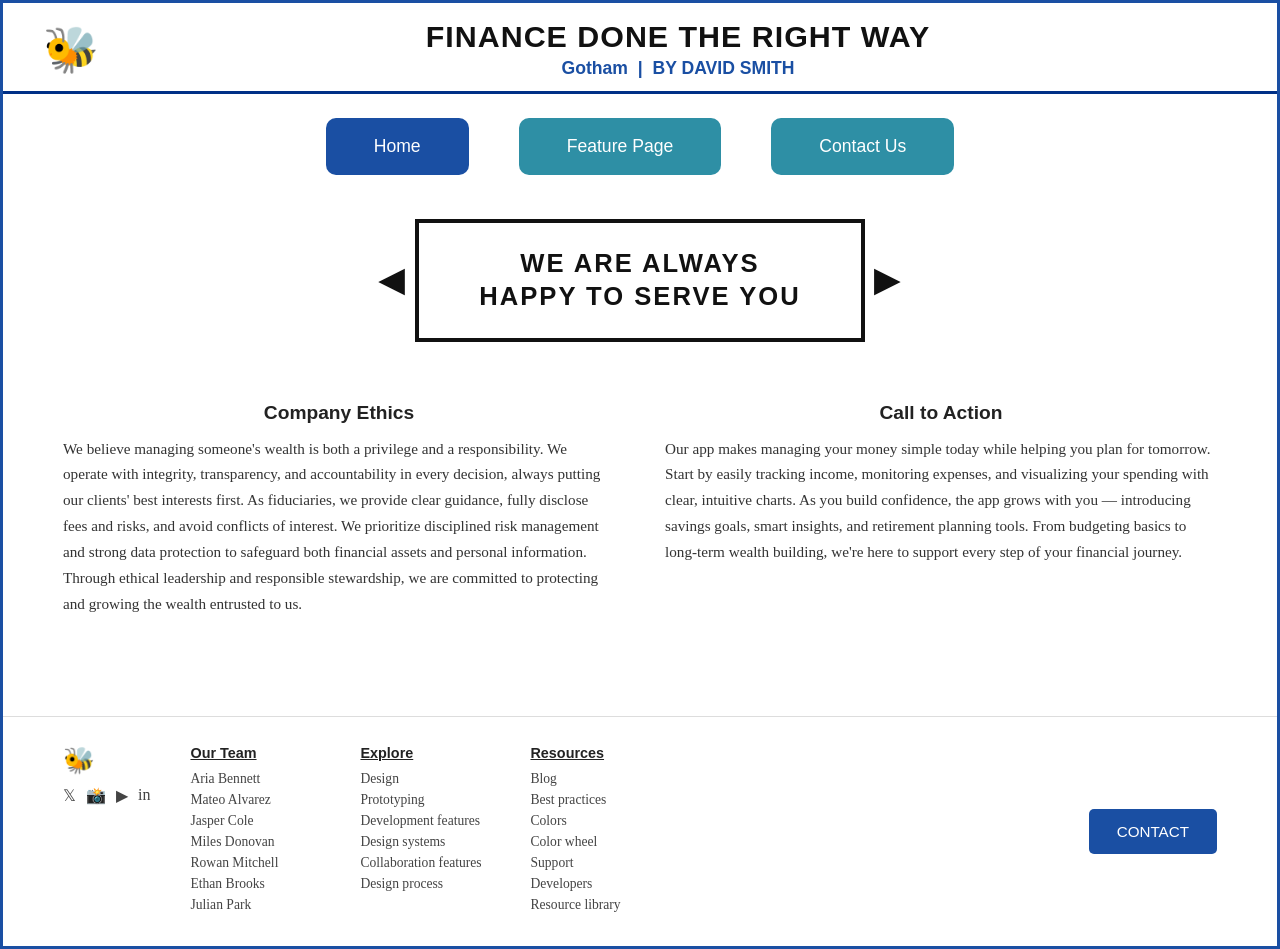
<file: index.html>
<!DOCTYPE html>
<html lang="en">
<head>
    <!--
    Author: David Smith
    File: index.html
    Updated: 2026-03-01
    -->
    <meta charset="UTF-8">
    <meta name="viewport" content="width=device-width, initial-scale=1.0">
    <title>Finance Done The Right Way</title>

    <!-- EXTERNAL CSS -->
    <link rel="stylesheet" href="styles.css">

    <!-- INTERNAL CSS (page-specific) -->
    <style>
        .hero-banner {
            text-align: center;
            padding: 20px 40px 30px;
        }

        .hero-box {
            display: inline-block;
            border: 4px solid #111;
            padding: 24px 60px;
            font-family: Arial, sans-serif;
            font-size: 1.6rem;
            font-weight: 900;
            text-transform: uppercase;
            letter-spacing: 2px;
            color: #111;
            position: relative;
        }

        .hero-box::before,
        .hero-box::after {
            content: "▶";
            position: absolute;
            top: 50%;
            transform: translateY(-50%);
            font-size: 2rem;
            color: #111;
        }

        .hero-box::before {
            left: -40px;
            content: "◀";
        }

        .hero-box::after {
            right: -40px;
        }

        .hero-box p {
            margin: 0;
            line-height: 1.3;
        }
    </style>
</head>
<body>
<div class="page-wrapper">

    <!-- HEADER -->
    <header class="site-header">
        <!-- INLINE CSS on logo -->
        <div class="header-logo" style="color: #111; font-size: 2.8rem;">🐝</div>
        <div class="header-text">
            <div class="header-title">Finance Done The Right Way</div>
            <div class="header-subtitle">Gotham &nbsp;|&nbsp; BY DAVID SMITH</div>
        </div>
    </header>

    <!-- NAVIGATION -->
    <nav class="main-nav">
        <a href="index.html" class="nav-btn active">Home</a>
        <a href="feature1.html" class="nav-btn">Feature Page</a>
        <a href="contact.html" class="nav-btn">Contact Us</a>
    </nav>

    <!-- HERO BANNER -->
    <div class="hero-banner">
        <div class="hero-box">
            <p>We Are Always</p>
            <p>Happy To Serve You</p>
        </div>
    </div>

    <!-- MAIN CONTENT -->
    <div class="page-content">
        <div class="two-col">
            <div class="col">
                <h2>Company Ethics</h2>
                <p>
                    We believe managing someone's wealth is both a privilege and a responsibility.
                    We operate with integrity, transparency, and accountability in every decision,
                    always putting our clients' best interests first. As fiduciaries, we provide
                    clear guidance, fully disclose fees and risks, and avoid conflicts of interest.
                    We prioritize disciplined risk management and strong data protection to safeguard
                    both financial assets and personal information. Through ethical leadership and
                    responsible stewardship, we are committed to protecting and growing the wealth
                    entrusted to us.
                </p>
            </div>
            <div class="col">
                <h2>Call to Action</h2>
                <p>
                    Our app makes managing your money simple today while helping you plan for
                    tomorrow. Start by easily tracking income, monitoring expenses, and visualizing
                    your spending with clear, intuitive charts. As you build confidence, the app
                    grows with you — introducing savings goals, smart insights, and retirement
                    planning tools. From budgeting basics to long-term wealth building, we're here
                    to support every step of your financial journey.
                </p>
            </div>
        </div>
    </div>

    <!-- SPACER -->
    <div style="height: 60px;"></div>

    <!-- FOOTER -->
    <footer class="site-footer">
        <div class="footer-brand">
            <div class="footer-brand-icon">🐝</div>
            <div class="footer-social">
                <span>𝕏</span>
                <span>📸</span>
                <span>▶</span>
                <span>in</span>
            </div>
        </div>
        <div class="footer-col">
            <h4>Our Team</h4>
            <ul>
                <li>Aria Bennett</li>
                <li>Mateo Alvarez</li>
                <li>Jasper Cole</li>
                <li>Miles Donovan</li>
                <li>Rowan Mitchell</li>
                <li>Ethan Brooks</li>
                <li>Julian Park</li>
            </ul>
        </div>
        <div class="footer-col">
            <h4>Explore</h4>
            <ul>
                <li>Design</li>
                <li>Prototyping</li>
                <li>Development features</li>
                <li>Design systems</li>
                <li>Collaboration features</li>
                <li>Design process</li>
            </ul>
        </div>
        <div class="footer-col">
            <h4>Resources</h4>
            <ul>
                <li>Blog</li>
                <li>Best practices</li>
                <li>Colors</li>
                <li>Color wheel</li>
                <li>Support</li>
                <li>Developers</li>
                <li>Resource library</li>
            </ul>
        </div>
        <a href="contact.html" class="footer-contact-btn">CONTACT</a>
    </footer>

</div>
</body>
</html>
</file>
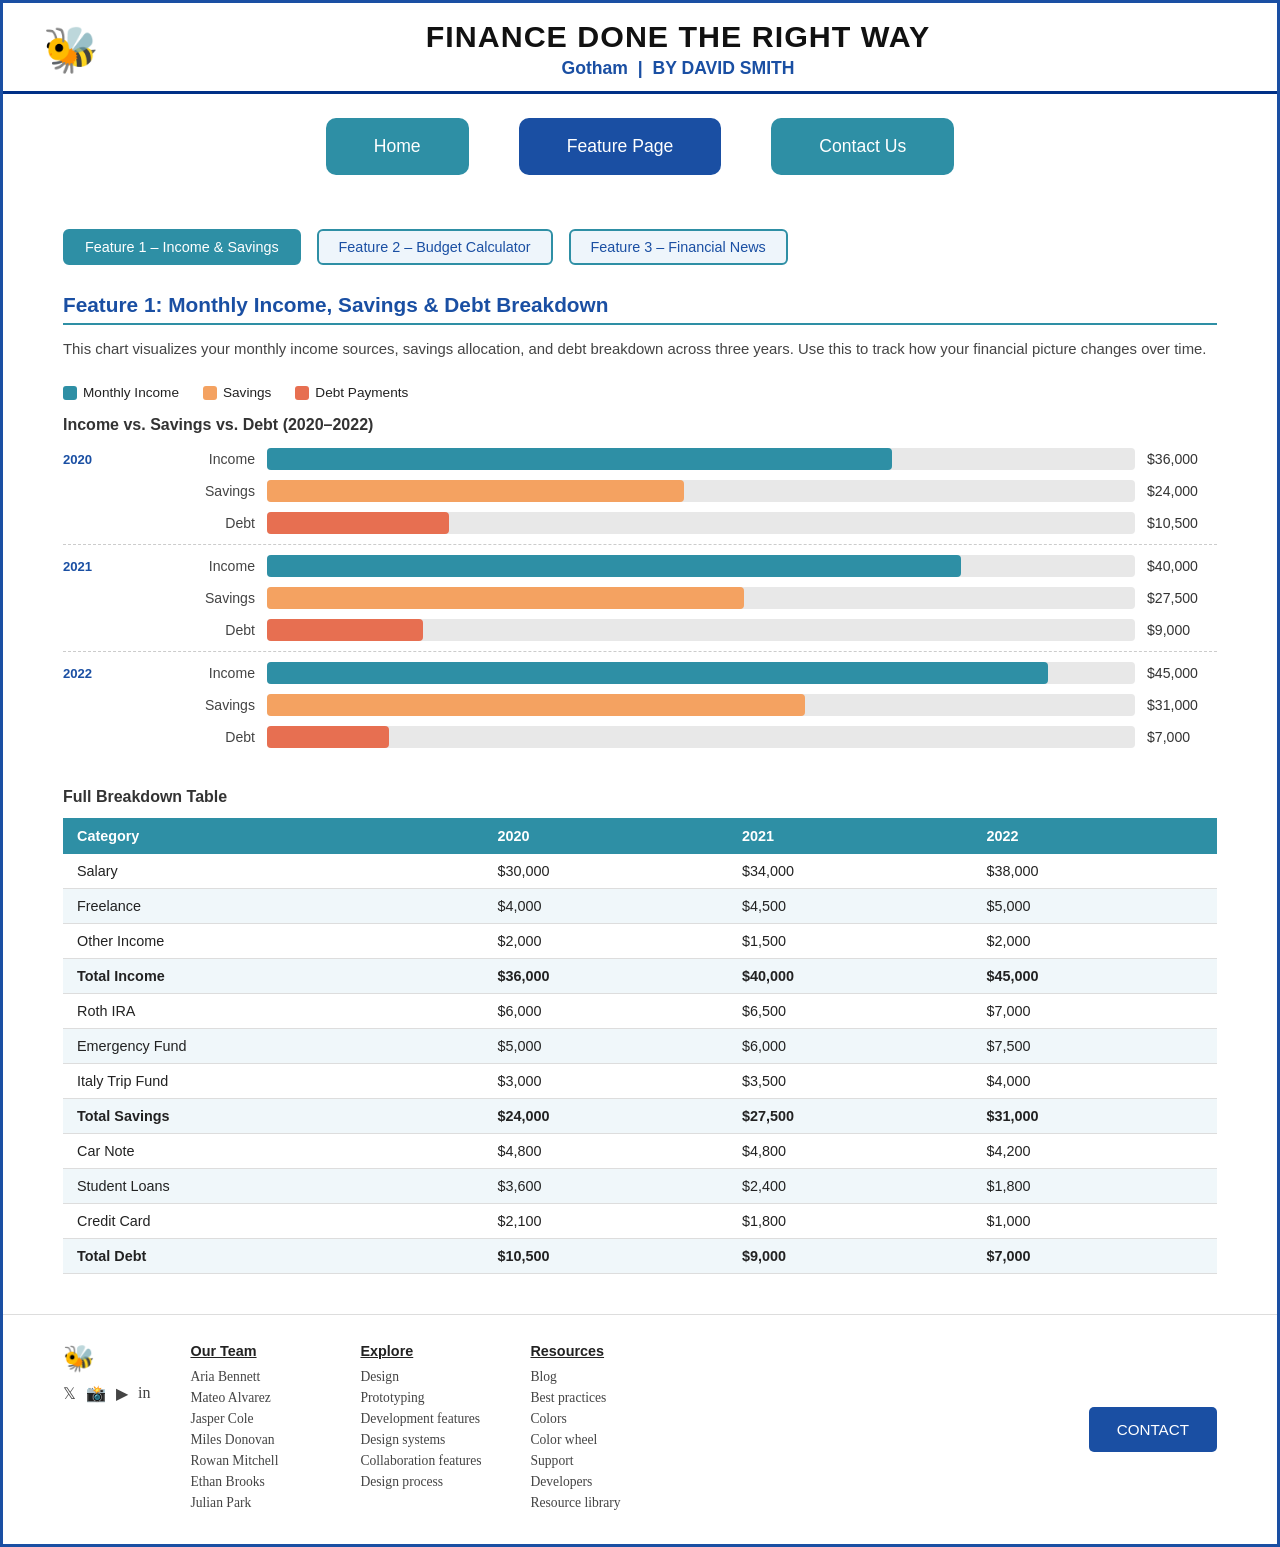
<file: feature1.html>
<!DOCTYPE html>
<html lang="en">
<head>
    <!--
    Author: David Smith
    File: index.html
    Updated: 2026-03-01
    -->
    <meta charset="UTF-8">
    <meta name="viewport" content="width=device-width, initial-scale=1.0">
    <title>Feature 1 – Income & Savings | Finance Done The Right Way</title>

    <!-- EXTERNAL CSS -->
    <link rel="stylesheet" href="styles.css">

    <!-- INTERNAL CSS -->
    <style>
        .chart-section {
            margin-bottom: 40px;
        }

        .legend {
            display: flex;
            gap: 24px;
            margin-bottom: 16px;
            font-family: Arial, sans-serif;
            font-size: 0.85rem;
        }

        .legend-item {
            display: flex;
            align-items: center;
            gap: 6px;
        }

        .legend-dot {
            width: 14px;
            height: 14px;
            border-radius: 3px;
            display: inline-block;
        }

        .bar-fill-income  { background-color: #2e8fa5; }
        .bar-fill-savings { background-color: #f4a261; }
        .bar-fill-debt    { background-color: #e76f51; }

        .year-label {
            font-family: Arial, sans-serif;
            font-size: 0.82rem;
            font-weight: bold;
            color: #1a4fa3;
            width: 50px;
            flex-shrink: 0;
        }
    </style>
</head>
<body>
<div class="page-wrapper">

    <!-- HEADER -->
    <header class="site-header">
        <div class="header-logo" style="font-size: 2.8rem;">🐝</div>
        <div class="header-text">
            <div class="header-title">Finance Done The Right Way</div>
            <div class="header-subtitle">Gotham &nbsp;|&nbsp; BY DAVID SMITH</div>
        </div>
    </header>

    <!-- NAVIGATION -->
    <nav class="main-nav">
        <a href="index.html" class="nav-btn">Home</a>
        <a href="feature1.html" class="nav-btn active">Feature Page</a>
        <a href="contact.html" class="nav-btn">Contact Us</a>
    </nav>

    <!-- PAGE CONTENT -->
    <div class="page-content">

        <!-- Feature sub-navigation -->
        <div class="feature-nav">
            <a href="feature1.html" class="active">Feature 1 – Income & Savings</a>
            <a href="feature2.html">Feature 2 – Budget Calculator</a>
            <a href="feature3.html">Feature 3 – Financial News</a>
        </div>

        <h2 class="section-title">Feature 1: Monthly Income, Savings & Debt Breakdown</h2>
        <p style="font-family: Arial, sans-serif; font-size: 0.93rem; color: #444; margin-bottom: 28px;">
            This chart visualizes your monthly income sources, savings allocation, and debt breakdown
            across three years. Use this to track how your financial picture changes over time.
        </p>

        <!-- LEGEND -->
        <div class="legend">
            <div class="legend-item">
                <span class="legend-dot bar-fill-income"></span> Monthly Income
            </div>
            <div class="legend-item">
                <span class="legend-dot bar-fill-savings"></span> Savings
            </div>
            <div class="legend-item">
                <span class="legend-dot bar-fill-debt"></span> Debt Payments
            </div>
        </div>

        <!-- CSS BAR CHART – Income Sources -->
        <div class="chart-section">
            <h3 style="font-family:Arial,sans-serif; font-size:1rem; margin-bottom:14px; color:#333;">Income vs. Savings vs. Debt (2020–2022)</h3>

            <!-- 2020 -->
            <div class="bar-row">
                <span class="year-label">2020</span>
                <span class="bar-label">Income</span>
                <div class="bar-track"><div class="bar-fill bar-fill-income" style="width: 72%;"></div></div>
                <span class="bar-value">$36,000</span>
            </div>
            <div class="bar-row">
                <span class="year-label"></span>
                <span class="bar-label">Savings</span>
                <div class="bar-track"><div class="bar-fill bar-fill-savings" style="width: 48%;"></div></div>
                <span class="bar-value">$24,000</span>
            </div>
            <div class="bar-row">
                <span class="year-label"></span>
                <span class="bar-label">Debt</span>
                <div class="bar-track"><div class="bar-fill bar-fill-debt" style="width: 21%;"></div></div>
                <span class="bar-value">$10,500</span>
            </div>

            <!-- Divider -->
            <div style="margin: 10px 0; border-top: 1px dashed #ccc;"></div>

            <!-- 2021 -->
            <div class="bar-row">
                <span class="year-label">2021</span>
                <span class="bar-label">Income</span>
                <div class="bar-track"><div class="bar-fill bar-fill-income" style="width: 80%;"></div></div>
                <span class="bar-value">$40,000</span>
            </div>
            <div class="bar-row">
                <span class="year-label"></span>
                <span class="bar-label">Savings</span>
                <div class="bar-track"><div class="bar-fill bar-fill-savings" style="width: 55%;"></div></div>
                <span class="bar-value">$27,500</span>
            </div>
            <div class="bar-row">
                <span class="year-label"></span>
                <span class="bar-label">Debt</span>
                <div class="bar-track"><div class="bar-fill bar-fill-debt" style="width: 18%;"></div></div>
                <span class="bar-value">$9,000</span>
            </div>

            <div style="margin: 10px 0; border-top: 1px dashed #ccc;"></div>

            <!-- 2022 -->
            <div class="bar-row">
                <span class="year-label">2022</span>
                <span class="bar-label">Income</span>
                <div class="bar-track"><div class="bar-fill bar-fill-income" style="width: 90%;"></div></div>
                <span class="bar-value">$45,000</span>
            </div>
            <div class="bar-row">
                <span class="year-label"></span>
                <span class="bar-label">Savings</span>
                <div class="bar-track"><div class="bar-fill bar-fill-savings" style="width: 62%;"></div></div>
                <span class="bar-value">$31,000</span>
            </div>
            <div class="bar-row">
                <span class="year-label"></span>
                <span class="bar-label">Debt</span>
                <div class="bar-track"><div class="bar-fill bar-fill-debt" style="width: 14%;"></div></div>
                <span class="bar-value">$7,000</span>
            </div>
        </div>

        <!-- DATA TABLE BELOW -->
        <h3 style="font-family:Arial,sans-serif; font-size:1rem; margin-bottom:10px; color:#333;">Full Breakdown Table</h3>
        <table class="data-table">
            <thead>
                <tr>
                    <th>Category</th>
                    <th>2020</th>
                    <th>2021</th>
                    <th>2022</th>
                </tr>
            </thead>
            <tbody>
                <tr><td>Salary</td><td>$30,000</td><td>$34,000</td><td>$38,000</td></tr>
                <tr><td>Freelance</td><td>$4,000</td><td>$4,500</td><td>$5,000</td></tr>
                <tr><td>Other Income</td><td>$2,000</td><td>$1,500</td><td>$2,000</td></tr>
                <tr><td><strong>Total Income</strong></td><td><strong>$36,000</strong></td><td><strong>$40,000</strong></td><td><strong>$45,000</strong></td></tr>
                <tr><td>Roth IRA</td><td>$6,000</td><td>$6,500</td><td>$7,000</td></tr>
                <tr><td>Emergency Fund</td><td>$5,000</td><td>$6,000</td><td>$7,500</td></tr>
                <tr><td>Italy Trip Fund</td><td>$3,000</td><td>$3,500</td><td>$4,000</td></tr>
                <tr><td><strong>Total Savings</strong></td><td><strong>$24,000</strong></td><td><strong>$27,500</strong></td><td><strong>$31,000</strong></td></tr>
                <tr><td>Car Note</td><td>$4,800</td><td>$4,800</td><td>$4,200</td></tr>
                <tr><td>Student Loans</td><td>$3,600</td><td>$2,400</td><td>$1,800</td></tr>
                <tr><td>Credit Card</td><td>$2,100</td><td>$1,800</td><td>$1,000</td></tr>
                <tr><td><strong>Total Debt</strong></td><td><strong>$10,500</strong></td><td><strong>$9,000</strong></td><td><strong>$7,000</strong></td></tr>
            </tbody>
        </table>

    </div>

    <!-- FOOTER -->
    <footer class="site-footer">
        <div class="footer-brand">
            <div class="footer-brand-icon">🐝</div>
            <div class="footer-social"><span>𝕏</span><span>📸</span><span>▶</span><span>in</span></div>
        </div>
        <div class="footer-col">
            <h4>Our Team</h4>
            <ul><li>Aria Bennett</li><li>Mateo Alvarez</li><li>Jasper Cole</li><li>Miles Donovan</li><li>Rowan Mitchell</li><li>Ethan Brooks</li><li>Julian Park</li></ul>
        </div>
        <div class="footer-col">
            <h4>Explore</h4>
            <ul><li>Design</li><li>Prototyping</li><li>Development features</li><li>Design systems</li><li>Collaboration features</li><li>Design process</li></ul>
        </div>
        <div class="footer-col">
            <h4>Resources</h4>
            <ul><li>Blog</li><li>Best practices</li><li>Colors</li><li>Color wheel</li><li>Support</li><li>Developers</li><li>Resource library</li></ul>
        </div>
        <a href="contact.html" class="footer-contact-btn">CONTACT</a>
    </footer>

</div>
</body>
</html>
</file>
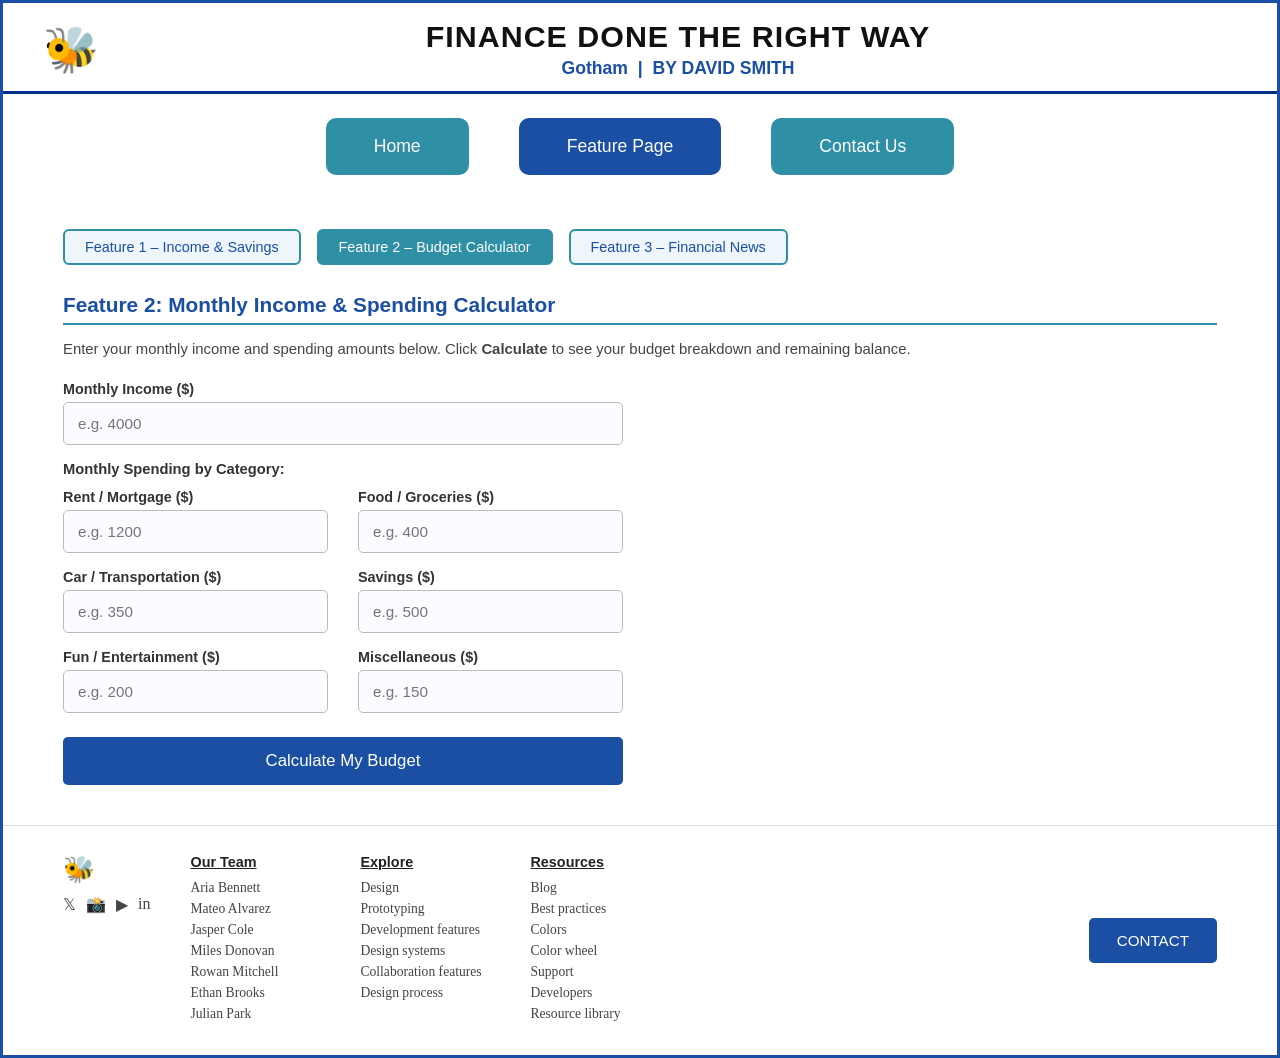
<file: feature2.html>
<!DOCTYPE html>
<html lang="en">
<head>
    <!--
    Author: David Smith
    File: index.html
    Updated: 2026-03-01
    -->
    <meta charset="UTF-8">
    <meta name="viewport" content="width=device-width, initial-scale=1.0">
    <title>Feature 2 – Budget Calculator | Finance Done The Right Way</title>

    <!-- EXTERNAL CSS -->
    <link rel="stylesheet" href="styles.css">

    <!-- INTERNAL CSS -->
    <style>
        .budget-form {
            max-width: 560px;
        }

        .budget-form .form-group input {
            background-color: #fafcff;
        }

        .spending-grid {
            display: grid;
            grid-template-columns: 1fr 1fr;
            gap: 0 30px;
        }

        .result-row {
            display: flex;
            justify-content: space-between;
            padding: 6px 0;
            border-bottom: 1px solid #cdd8e0;
            font-family: Arial, sans-serif;
            font-size: 0.93rem;
        }

        .result-row:last-child {
            border-bottom: none;
            font-weight: bold;
            color: #1a4fa3;
            font-size: 1rem;
            padding-top: 10px;
        }

        .surplus   { color: #2d8a4e; font-weight: bold; }
        .deficit   { color: #c0392b; font-weight: bold; }
    </style>
</head>
<body>
<div class="page-wrapper">

    <!-- HEADER -->
    <header class="site-header">
        <div class="header-logo" style="font-size: 2.8rem;">🐝</div>
        <div class="header-text">
            <div class="header-title">Finance Done The Right Way</div>
            <div class="header-subtitle">Gotham &nbsp;|&nbsp; BY DAVID SMITH</div>
        </div>
    </header>

    <!-- NAVIGATION -->
    <nav class="main-nav">
        <a href="index.html" class="nav-btn">Home</a>
        <a href="feature1.html" class="nav-btn active">Feature Page</a>
        <a href="contact.html" class="nav-btn">Contact Us</a>
    </nav>

    <!-- PAGE CONTENT -->
    <div class="page-content">

        <div class="feature-nav">
            <a href="feature1.html">Feature 1 – Income & Savings</a>
            <a href="feature2.html" class="active">Feature 2 – Budget Calculator</a>
            <a href="feature3.html">Feature 3 – Financial News</a>
        </div>

        <h2 class="section-title">Feature 2: Monthly Income & Spending Calculator</h2>
        <p style="font-family: Arial, sans-serif; font-size: 0.93rem; color: #444; margin-bottom: 24px;">
            Enter your monthly income and spending amounts below. Click <strong>Calculate</strong> to see your budget breakdown and remaining balance.
        </p>

        <!-- BUDGET FORM -->
        <div class="budget-form">
            <div class="form-group">
                <label for="income">Monthly Income ($)</label>
                <input type="number" id="income" placeholder="e.g. 4000" min="0">
            </div>

            <p style="font-family:Arial,sans-serif; font-weight:bold; font-size:0.92rem; color:#333; margin-bottom:12px;">Monthly Spending by Category:</p>

            <div class="spending-grid">
                <div class="form-group">
                    <label for="rent">Rent / Mortgage ($)</label>
                    <input type="number" id="rent" placeholder="e.g. 1200" min="0">
                </div>
                <div class="form-group">
                    <label for="food">Food / Groceries ($)</label>
                    <input type="number" id="food" placeholder="e.g. 400" min="0">
                </div>
                <div class="form-group">
                    <label for="car">Car / Transportation ($)</label>
                    <input type="number" id="car" placeholder="e.g. 350" min="0">
                </div>
                <div class="form-group">
                    <label for="savings">Savings ($)</label>
                    <input type="number" id="savings" placeholder="e.g. 500" min="0">
                </div>
                <div class="form-group">
                    <label for="fun">Fun / Entertainment ($)</label>
                    <input type="number" id="fun" placeholder="e.g. 200" min="0">
                </div>
                <div class="form-group">
                    <label for="misc">Miscellaneous ($)</label>
                    <input type="number" id="misc" placeholder="e.g. 150" min="0">
                </div>
            </div>

            <!-- INLINE CSS on button for extra emphasis -->
            <button class="btn-primary" onclick="calculateBudget()" style="margin-top: 8px; width: 100%; font-size: 1.05rem;">
                Calculate My Budget
            </button>
        </div>

        <!-- RESULTS -->
        <div class="result-box" id="results" style="display: none; max-width: 560px;">
            <h3>Your Monthly Budget Summary</h3>
            <div class="result-row"><span>Monthly Income:</span>       <span id="r-income">$0</span></div>
            <div class="result-row"><span>Rent / Mortgage:</span>      <span id="r-rent">$0</span></div>
            <div class="result-row"><span>Food / Groceries:</span>     <span id="r-food">$0</span></div>
            <div class="result-row"><span>Car / Transportation:</span> <span id="r-car">$0</span></div>
            <div class="result-row"><span>Savings:</span>              <span id="r-savings">$0</span></div>
            <div class="result-row"><span>Fun / Entertainment:</span>  <span id="r-fun">$0</span></div>
            <div class="result-row"><span>Miscellaneous:</span>        <span id="r-misc">$0</span></div>
            <div class="result-row"><span>Total Spending:</span>       <span id="r-total">$0</span></div>
            <div class="result-row">
                <span>Remaining Balance:</span>
                <span id="r-remaining">$0</span>
            </div>
        </div>

    </div>

    <!-- FOOTER -->
    <footer class="site-footer">
        <div class="footer-brand">
            <div class="footer-brand-icon">🐝</div>
            <div class="footer-social"><span>𝕏</span><span>📸</span><span>▶</span><span>in</span></div>
        </div>
        <div class="footer-col">
            <h4>Our Team</h4>
            <ul><li>Aria Bennett</li><li>Mateo Alvarez</li><li>Jasper Cole</li><li>Miles Donovan</li><li>Rowan Mitchell</li><li>Ethan Brooks</li><li>Julian Park</li></ul>
        </div>
        <div class="footer-col">
            <h4>Explore</h4>
            <ul><li>Design</li><li>Prototyping</li><li>Development features</li><li>Design systems</li><li>Collaboration features</li><li>Design process</li></ul>
        </div>
        <div class="footer-col">
            <h4>Resources</h4>
            <ul><li>Blog</li><li>Best practices</li><li>Colors</li><li>Color wheel</li><li>Support</li><li>Developers</li><li>Resource library</li></ul>
        </div>
        <a href="contact.html" class="footer-contact-btn">CONTACT</a>
    </footer>

</div>

<!-- SIMPLE JAVASCRIPT -->
<script>
    function calculateBudget() {
        // Get values from inputs (default to 0 if empty)
        var income   = parseFloat(document.getElementById('income').value)  || 0;
        var rent     = parseFloat(document.getElementById('rent').value)    || 0;
        var food     = parseFloat(document.getElementById('food').value)    || 0;
        var car      = parseFloat(document.getElementById('car').value)     || 0;
        var savings  = parseFloat(document.getElementById('savings').value) || 0;
        var fun      = parseFloat(document.getElementById('fun').value)     || 0;
        var misc     = parseFloat(document.getElementById('misc').value)    || 0;

        // Add up spending
        var total     = rent + food + car + savings + fun + misc;
        var remaining = income - total;

        // Format as currency
        function fmt(n) {
            return '$' + n.toFixed(2).replace(/\B(?=(\d{3})+(?!\d))/g, ',');
        }

        // Fill in results
        document.getElementById('r-income').textContent    = fmt(income);
        document.getElementById('r-rent').textContent      = fmt(rent);
        document.getElementById('r-food').textContent      = fmt(food);
        document.getElementById('r-car').textContent       = fmt(car);
        document.getElementById('r-savings').textContent   = fmt(savings);
        document.getElementById('r-fun').textContent       = fmt(fun);
        document.getElementById('r-misc').textContent      = fmt(misc);
        document.getElementById('r-total').textContent     = fmt(total);

        var remEl = document.getElementById('r-remaining');
        remEl.textContent = fmt(remaining);
        remEl.className = remaining >= 0 ? 'surplus' : 'deficit';

        // Show the results box
        document.getElementById('results').style.display = 'block';
    }
</script>

</body>
</html>
</file>
<file: styles.css>
/* ================================
   EXTERNAL CSS - styles.css
   Finance Done The Right Way
================================ */

/* --- Reset & Base --- */
* {
    margin: 0;
    padding: 0;
    box-sizing: border-box;
}

body {
    font-family: Georgia, serif;
    background-color: #ffffff;
    color: #222222;
}

/* --- Page Border Wrapper --- */
.page-wrapper {
    border: 3px solid #1a4fa3;
    min-height: 100vh;
}

/* --- Header --- */
.site-header {
    display: flex;
    align-items: center;
    padding: 16px 40px 12px 40px;
    border-bottom: 3px solid #003087;
}

.header-logo {
    font-size: 2.5rem;
    margin-right: 20px;
}

.header-text {
    flex: 1;
    text-align: center;
}

.header-title {
    font-family: Arial, sans-serif;
    font-size: 1.9rem;
    font-weight: 900;
    text-transform: uppercase;
    letter-spacing: 1px;
    color: #111;
}

.header-subtitle {
    font-family: Arial, sans-serif;
    font-size: 1.1rem;
    font-weight: bold;
    color: #1a4fa3;
    margin-top: 4px;
}

/* --- Navigation --- */
.main-nav {
    display: flex;
    justify-content: center;
    gap: 50px;
    padding: 24px 40px;
    background-color: #fff;
}

.nav-btn {
    background-color: #2e8fa5;
    color: #ffffff;
    text-decoration: none;
    font-family: Arial, sans-serif;
    font-size: 1.1rem;
    padding: 18px 48px;
    border-radius: 10px;
    display: inline-block;
    border: none;
    cursor: pointer;
}

.nav-btn:hover {
    background-color: #1f6e80;
}

.nav-btn.active {
    background-color: #1a4fa3;
}

/* --- Page Content Area --- */
.page-content {
    padding: 30px 60px 40px 60px;
}

/* --- Two Column Layout --- */
.two-col {
    display: flex;
    gap: 50px;
}

.col {
    flex: 1;
}

.col h2 {
    font-family: Arial, sans-serif;
    font-size: 1.2rem;
    font-weight: 900;
    text-align: center;
    margin-bottom: 12px;
}

.col p {
    font-size: 0.95rem;
    line-height: 1.7;
    color: #333;
}

/* --- Section Headings --- */
.section-title {
    font-family: Arial, sans-serif;
    font-size: 1.3rem;
    font-weight: 900;
    color: #1a4fa3;
    margin-bottom: 16px;
    border-bottom: 2px solid #2e8fa5;
    padding-bottom: 6px;
}

/* --- Tables (Low-Tech Charts) --- */
.data-table {
    width: 100%;
    border-collapse: collapse;
    font-family: Arial, sans-serif;
    font-size: 0.9rem;
    margin-top: 12px;
}

.data-table th {
    background-color: #2e8fa5;
    color: #fff;
    padding: 10px 14px;
    text-align: left;
}

.data-table td {
    padding: 9px 14px;
    border-bottom: 1px solid #ddd;
}

.data-table tr:nth-child(even) {
    background-color: #f0f7fa;
}

.data-table tr:hover {
    background-color: #dceef4;
}

/* --- Forms --- */
.form-group {
    margin-bottom: 16px;
}

.form-group label {
    display: block;
    font-family: Arial, sans-serif;
    font-size: 0.9rem;
    font-weight: bold;
    margin-bottom: 5px;
    color: #333;
}

.form-group input,
.form-group textarea,
.form-group select {
    width: 100%;
    padding: 12px 14px;
    border: 1px solid #bbb;
    border-radius: 5px;
    font-family: Arial, sans-serif;
    font-size: 0.95rem;
    outline: none;
}

.form-group input:focus,
.form-group textarea:focus,
.form-group select:focus {
    border-color: #1a4fa3;
}

.form-group textarea {
    height: 110px;
    resize: vertical;
}

/* --- Buttons --- */
.btn-primary {
    background-color: #1a4fa3;
    color: #fff;
    border: none;
    padding: 14px 32px;
    font-size: 1rem;
    font-family: Arial, sans-serif;
    border-radius: 5px;
    cursor: pointer;
}

.btn-primary:hover {
    background-color: #153d82;
}

.btn-teal {
    background-color: #2e8fa5;
    color: #fff;
    border: none;
    padding: 12px 28px;
    font-size: 0.95rem;
    font-family: Arial, sans-serif;
    border-radius: 5px;
    cursor: pointer;
}

.btn-teal:hover {
    background-color: #1f6e80;
}

/* --- Result Box --- */
.result-box {
    background-color: #eef5fb;
    border: 1px solid #b0cce0;
    border-radius: 6px;
    padding: 18px 22px;
    margin-top: 20px;
    font-family: Arial, sans-serif;
}

.result-box h3 {
    font-size: 1rem;
    color: #1a4fa3;
    margin-bottom: 10px;
}

.result-box p {
    font-size: 0.95rem;
    margin-bottom: 6px;
    color: #333;
}

/* --- News Cards --- */
.news-list {
    list-style: none;
}

.news-list li {
    border-bottom: 1px solid #ddd;
    padding: 14px 0;
}

.news-list li:last-child {
    border-bottom: none;
}

.news-category {
    display: inline-block;
    background-color: #2e8fa5;
    color: #fff;
    font-size: 0.75rem;
    font-family: Arial, sans-serif;
    padding: 3px 10px;
    border-radius: 20px;
    margin-bottom: 6px;
}

.news-headline {
    font-family: Arial, sans-serif;
    font-size: 1rem;
    font-weight: bold;
    color: #111;
    margin-bottom: 4px;
}

.news-desc {
    font-size: 0.88rem;
    color: #555;
}

/* --- Contact Info --- */
.contact-item {
    display: flex;
    align-items: flex-start;
    gap: 14px;
    margin-bottom: 20px;
    font-family: Arial, sans-serif;
    font-size: 0.95rem;
    color: #333;
}

.contact-icon {
    font-size: 1.3rem;
    color: #c8792a;
    margin-top: 2px;
    min-width: 24px;
}

/* --- Footer --- */
.site-footer {
    border-top: 1px solid #ddd;
    padding: 28px 60px;
    display: flex;
    gap: 40px;
    align-items: flex-start;
    flex-wrap: wrap;
}

.footer-brand {
    min-width: 70px;
}

.footer-brand-icon {
    font-size: 1.6rem;
    color: #444;
}

.footer-social {
    display: flex;
    gap: 10px;
    margin-top: 10px;
    font-size: 1rem;
    color: #444;
}

.footer-col {
    min-width: 130px;
}

.footer-col h4 {
    font-family: Arial, sans-serif;
    font-size: 0.9rem;
    font-weight: bold;
    text-decoration: underline;
    margin-bottom: 10px;
}

.footer-col ul {
    list-style: none;
}

.footer-col ul li {
    font-size: 0.85rem;
    margin-bottom: 5px;
    color: #444;
}

.footer-contact-btn {
    margin-left: auto;
    align-self: center;
    background-color: #1a4fa3;
    color: #fff;
    text-decoration: none;
    font-family: Arial, sans-serif;
    font-size: 0.95rem;
    padding: 14px 28px;
    border-radius: 5px;
    display: inline-block;
}

.footer-contact-btn:hover {
    background-color: #153d82;
}

/* --- Feature Nav (sub-nav for feature pages) --- */
.feature-nav {
    display: flex;
    gap: 16px;
    margin-bottom: 28px;
    flex-wrap: wrap;
}

.feature-nav a {
    background-color: #eef5fb;
    border: 2px solid #2e8fa5;
    color: #1a4fa3;
    text-decoration: none;
    font-family: Arial, sans-serif;
    font-size: 0.9rem;
    padding: 8px 20px;
    border-radius: 6px;
}

.feature-nav a:hover,
.feature-nav a.active {
    background-color: #2e8fa5;
    color: #fff;
}

/* --- Bar visual (CSS only, no JS chart) --- */
.bar-row {
    display: flex;
    align-items: center;
    margin-bottom: 10px;
    gap: 12px;
    font-family: Arial, sans-serif;
    font-size: 0.88rem;
}

.bar-label {
    width: 130px;
    text-align: right;
    color: #444;
    flex-shrink: 0;
}

.bar-track {
    flex: 1;
    background-color: #e8e8e8;
    border-radius: 4px;
    height: 22px;
}

.bar-fill {
    height: 22px;
    border-radius: 4px;
    background-color: #2e8fa5;
}

.bar-value {
    width: 70px;
    color: #333;
    flex-shrink: 0;
}
</file>
